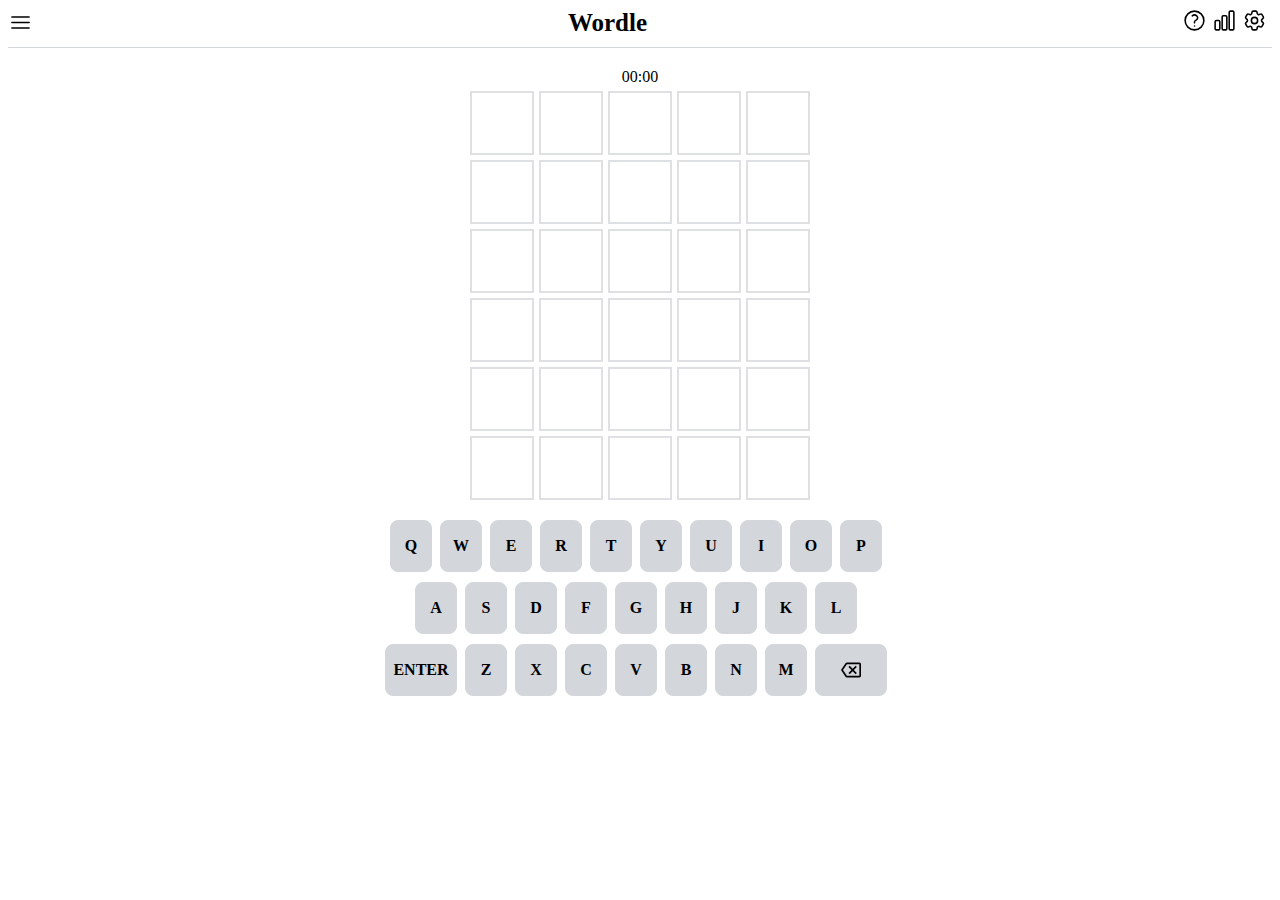
<file: index.html>
<!DOCTYPE html>
<html lang="en">

<head>
    <meta charset="UTF-8">
    <meta name="viewport" content="width=device-width, initial-scale=1.0">
    <title>Document</title>
    <link rel="stylesheet" href="css/main.css">
</head>

<body>
    <header>
        <div class="header-menu">
            <img src="assets/menu.svg" alt="">
        </div>
        <div class="header-title">Wordle</div>
        <div class="header-icons">
            <div class="header-icons__icon">
                <img src="assets/quest.svg" alt="">
            </div>
            <div class="header-icons__icon">
                <img src="assets/chart.svg" alt="">
            </div>
            <div class="header-icons__icon">
                <img src="assets/gear.svg" alt="">
            </div>
        </div>
    </header>

    <main>
        <div id="timer">00:00</div>
        <div class="board-row row-0">
            <div class="board-block" data-index="00"></div>
            <div class="board-block" data-index="01"></div>
            <div class="board-block" data-index="02"></div>
            <div class="board-block" data-index="03"></div>
            <div class="board-block" data-index="04"></div>
        </div>
        <div class="board-row row-1">
            <div class="board-block" data-index="10"></div>
            <div class="board-block" data-index="11"></div>
            <div class="board-block" data-index="12"></div>
            <div class="board-block" data-index="13"></div>
            <div class="board-block" data-index="14"></div>
        </div>
        <div class="board-row row-2">
            <div class="board-block" data-index="20"></div>
            <div class="board-block" data-index="21"></div>
            <div class="board-block" data-index="22"></div>
            <div class="board-block" data-index="23"></div>
            <div class="board-block" data-index="24"></div>
        </div>
        <div class="board-row row-3">
            <div class="board-block" data-index="30"></div>
            <div class="board-block" data-index="31"></div>
            <div class="board-block" data-index="32"></div>
            <div class="board-block" data-index="33"></div>
            <div class="board-block" data-index="34"></div>
        </div>
        <div class="board-row row-4">
            <div class="board-block" data-index="40"></div>
            <div class="board-block" data-index="41"></div>
            <div class="board-block" data-index="42"></div>
            <div class="board-block" data-index="43"></div>
            <div class="board-block" data-index="44"></div>
        </div>
        <div class="board-row row-5">
            <div class="board-block" data-index="50"></div>
            <div class="board-block" data-index="51"></div>
            <div class="board-block" data-index="52"></div>
            <div class="board-block" data-index="53"></div>
            <div class="board-block" data-index="54"></div>
        </div>

    </main>

    <footer>
        <div class="keyboard-row row-0">
            <div class="keyboard-column" data-key="Q">Q</div>
            <div class="keyboard-column" data-key="W">W</div>
            <div class="keyboard-column" data-key="E">E</div>
            <div class="keyboard-column" data-key="R">R</div>
            <div class="keyboard-column" data-key="T">T</div>
            <div class="keyboard-column" data-key="Y">Y</div>
            <div class="keyboard-column" data-key="U">U</div>
            <div class="keyboard-column" data-key="I">I</div>
            <div class="keyboard-column" data-key="O">O</div>
            <div class="keyboard-column" data-key="P">P</div>
        </div>
        <div class="keyboard-row row-1">
            <div class="keyboard-column" data-key="A">A</div>
            <div class="keyboard-column" data-key="S">S</div>
            <div class="keyboard-column" data-key="D">D</div>
            <div class="keyboard-column" data-key="F">F</div>
            <div class="keyboard-column" data-key="G">G</div>
            <div class="keyboard-column" data-key="H">H</div>
            <div class="keyboard-column" data-key="J">J</div>
            <div class="keyboard-column" data-key="K">K</div>
            <div class="keyboard-column" data-key="L">L</div>
        </div>
        <div class="keyboard-row row-2">
            <div class="keyboard-column__custom" data-key="ENTER">ENTER</div>
            <div class="keyboard-column" data-key="Z">Z</div>
            <div class="keyboard-column" data-key="X">X</div>
            <div class="keyboard-column" data-key="C">C</div>
            <div class="keyboard-column" data-key="V">V</div>
            <div class="keyboard-column" data-key="B">B</div>
            <div class="keyboard-column" data-key="N">N</div>
            <div class="keyboard-column" data-key="M">M</div>
            <div class="keyboard-column__custom" data-key="BACK">
                <svg aria-hidden="true" xmlns="http://www.w3.org/2000/svg" height="20" viewBox="0 0 24 24" width="20"
                    class="game-icon" data-testid="icon-backspace">
                    <path fill="var(--color-tone-1)"
                        d="M22 3H7c-.69 0-1.23.35-1.59.88L0 12l5.41 8.11c.36.53.9.89 1.59.89h15c1.1 0 2-.9 2-2V5c0-1.1-.9-2-2-2zm0 16H7.07L2.4 12l4.66-7H22v14zm-11.59-2L14 13.41 17.59 17 19 15.59 15.41 12 19 8.41 17.59 7 14 10.59 10.41 7 9 8.41 12.59 12 9 15.59z">
                    </path>
                </svg>
            </div>
        </div>
    </footer>
    <script src="js/index.js"></script>
</body>

</html>
</file>
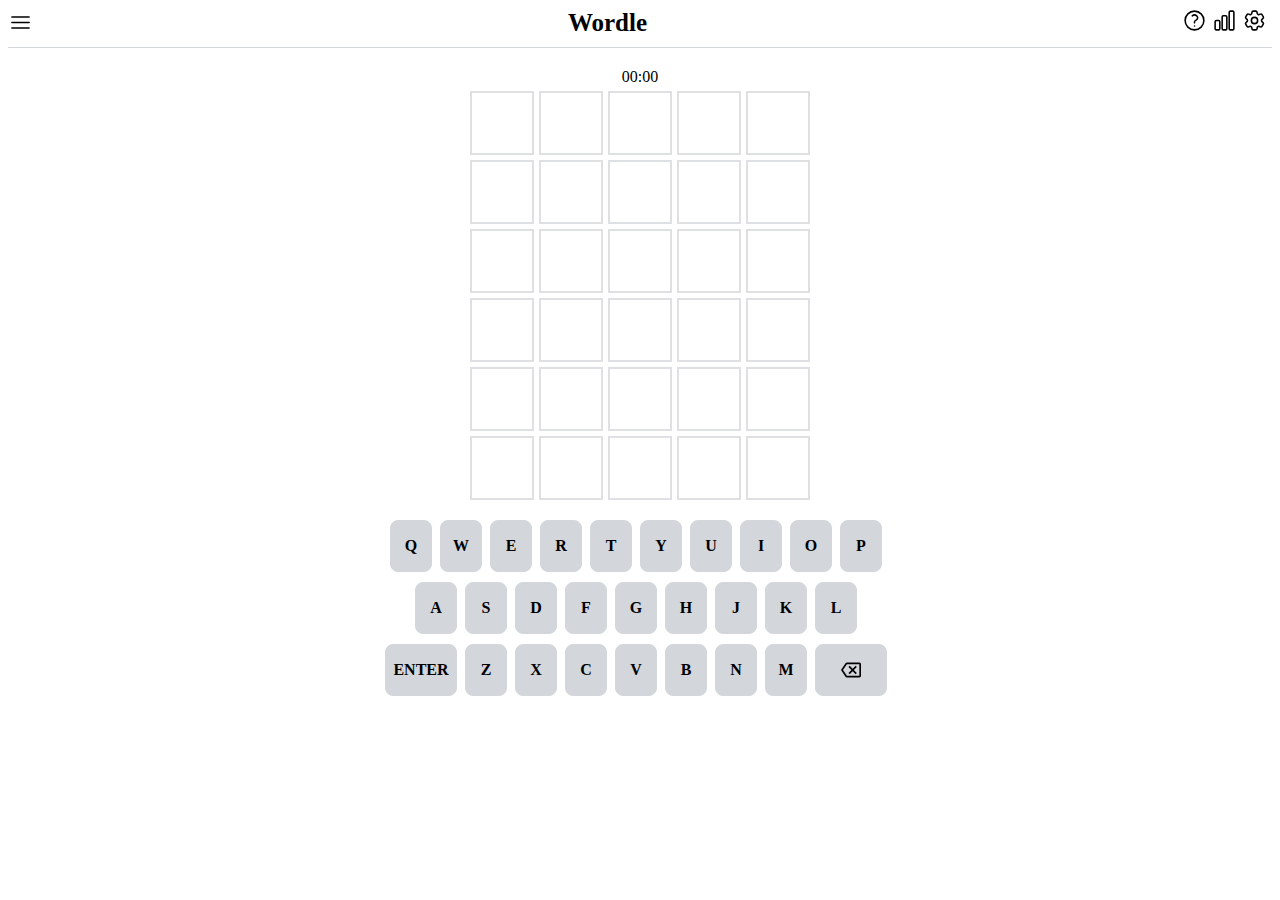
<file: static/index.html>
<!DOCTYPE html>
<html lang="en">

<head>
    <meta charset="UTF-8">
    <meta name="viewport" content="width=device-width, initial-scale=1.0">
    <title>Wordle</title>
    <link rel="stylesheet" href="css/main.css">
</head>

<body>
    <header>
        <div class="header-menu">
            <img src="assets/menu.svg" alt="">
        </div>
        <div class="header-title">Wordle</div>
        <div class="header-icons">
            <div class="header-icons__icon">
                <img src="assets/quest.svg" alt="">
            </div>
            <div class="header-icons__icon">
                <img src="assets/chart.svg" alt="">
            </div>
            <div class="header-icons__icon">
                <img src="assets/gear.svg" alt="">
            </div>
        </div>
    </header>

    <main>
        <div id="timer">00:00</div>
        <div class="board-row row-0">
            <div class="board-block" data-index="00"></div>
            <div class="board-block" data-index="01"></div>
            <div class="board-block" data-index="02"></div>
            <div class="board-block" data-index="03"></div>
            <div class="board-block" data-index="04"></div>
        </div>
        <div class="board-row row-1">
            <div class="board-block" data-index="10"></div>
            <div class="board-block" data-index="11"></div>
            <div class="board-block" data-index="12"></div>
            <div class="board-block" data-index="13"></div>
            <div class="board-block" data-index="14"></div>
        </div>
        <div class="board-row row-2">
            <div class="board-block" data-index="20"></div>
            <div class="board-block" data-index="21"></div>
            <div class="board-block" data-index="22"></div>
            <div class="board-block" data-index="23"></div>
            <div class="board-block" data-index="24"></div>
        </div>
        <div class="board-row row-3">
            <div class="board-block" data-index="30"></div>
            <div class="board-block" data-index="31"></div>
            <div class="board-block" data-index="32"></div>
            <div class="board-block" data-index="33"></div>
            <div class="board-block" data-index="34"></div>
        </div>
        <div class="board-row row-4">
            <div class="board-block" data-index="40"></div>
            <div class="board-block" data-index="41"></div>
            <div class="board-block" data-index="42"></div>
            <div class="board-block" data-index="43"></div>
            <div class="board-block" data-index="44"></div>
        </div>
        <div class="board-row row-5">
            <div class="board-block" data-index="50"></div>
            <div class="board-block" data-index="51"></div>
            <div class="board-block" data-index="52"></div>
            <div class="board-block" data-index="53"></div>
            <div class="board-block" data-index="54"></div>
        </div>

    </main>

    <footer>
        <div class="keyboard-row row-0">
            <div class="keyboard-column" data-key="Q">Q</div>
            <div class="keyboard-column" data-key="W">W</div>
            <div class="keyboard-column" data-key="E">E</div>
            <div class="keyboard-column" data-key="R">R</div>
            <div class="keyboard-column" data-key="T">T</div>
            <div class="keyboard-column" data-key="Y">Y</div>
            <div class="keyboard-column" data-key="U">U</div>
            <div class="keyboard-column" data-key="I">I</div>
            <div class="keyboard-column" data-key="O">O</div>
            <div class="keyboard-column" data-key="P">P</div>
        </div>
        <div class="keyboard-row row-1">
            <div class="keyboard-column" data-key="A">A</div>
            <div class="keyboard-column" data-key="S">S</div>
            <div class="keyboard-column" data-key="D">D</div>
            <div class="keyboard-column" data-key="F">F</div>
            <div class="keyboard-column" data-key="G">G</div>
            <div class="keyboard-column" data-key="H">H</div>
            <div class="keyboard-column" data-key="J">J</div>
            <div class="keyboard-column" data-key="K">K</div>
            <div class="keyboard-column" data-key="L">L</div>
        </div>
        <div class="keyboard-row row-2">
            <div class="keyboard-column__custom" data-key="ENTER">ENTER</div>
            <div class="keyboard-column" data-key="Z">Z</div>
            <div class="keyboard-column" data-key="X">X</div>
            <div class="keyboard-column" data-key="C">C</div>
            <div class="keyboard-column" data-key="V">V</div>
            <div class="keyboard-column" data-key="B">B</div>
            <div class="keyboard-column" data-key="N">N</div>
            <div class="keyboard-column" data-key="M">M</div>
            <div class="keyboard-column__custom" data-key="BACK">
                <svg aria-hidden="true" xmlns="http://www.w3.org/2000/svg" height="20" viewBox="0 0 24 24" width="20"
                    class="game-icon" data-testid="icon-backspace">
                    <path fill="var(--color-tone-1)"
                        d="M22 3H7c-.69 0-1.23.35-1.59.88L0 12l5.41 8.11c.36.53.9.89 1.59.89h15c1.1 0 2-.9 2-2V5c0-1.1-.9-2-2-2zm0 16H7.07L2.4 12l4.66-7H22v14zm-11.59-2L14 13.41 17.59 17 19 15.59 15.41 12 19 8.41 17.59 7 14 10.59 10.41 7 9 8.41 12.59 12 9 15.59z">
                    </path>
                </svg>
            </div>
        </div>
    </footer>
    <script src="js/index.js"></script>
</body>

</html>
</file>
<file: css/main.css>
/*헤더*/
header {
	display: flex;
	justify-content: space-between;
	align-items: center;
	border-bottom: 1px solid #d3d6da;
	padding-bottom: 10px;
	margin-bottom: 10px;
}

.header-menu img {
	width: 25px;
	height: 25px;
}
.header-menu {
	display: flex;
	justify-content: center;
	align-items: center;
	cursor: pointer;
}
.header-title {
	font-weight: bold;
	font-size: 25px;
	cursor: pointer;
}
.header-icons {
	display: flex;
	justify-content: center;
	align-items: center;
	cursor: pointer;
}
.header-icons__icon img {
	margin-right: 5px;
	width: 25px;
	height: 25px;
}
/*메인*/
main {
	display: flex;
	flex-direction: column;
	justify-content: center;
	align-items: center;
	gap: 5px;
	margin: 20px 0 20px 0;
}

.board-row {
	display: flex;
	justify-content: center;
	align-items: center;
	gap: 5px;
}

.board-block {
	display: flex;
	justify-content: center;
	align-items: center;
	border: 2px solid rgb(222, 224, 227);
	width: 60px;
	height: 60px;
	font-weight: bold;
}
/*푸터*/
footer {
	display: flex;
	flex-direction: column;
	justify-content: center;
	align-items: center;
}
.keyboard-row {
	display: flex;
	justify-content: center;
	align-items: center;
	margin-bottom: 10px;
}
.keyboard-column__custom {
	width: 70px;
	height: 50px;
	border: 1px solid #d3d6da;
	border-radius: 8px;
	background-color: #d3d6da;
	margin-right: 8px;
	display: flex;
	justify-content: center;
	align-items: center;
	font-weight: bold;
	cursor: pointer;
}

.keyboard-column {
	width: 40px;
	height: 50px;
	border: 1px solid #d3d6da;
	border-radius: 8px;
	background-color: #d3d6da;
	margin-right: 8px;
	display: flex;
	justify-content: center;
	align-items: center;
	font-weight: bold;
	cursor: pointer;
}
</file>
<file: static/css/main.css>
/*헤더*/
header {
	display: flex;
	justify-content: space-between;
	align-items: center;
	border-bottom: 1px solid #d3d6da;
	padding-bottom: 10px;
	margin-bottom: 10px;
}

.header-menu img {
	width: 25px;
	height: 25px;
}
.header-menu {
	display: flex;
	justify-content: center;
	align-items: center;
	cursor: pointer;
}
.header-title {
	font-weight: bold;
	font-size: 25px;
	cursor: pointer;
}
.header-icons {
	display: flex;
	justify-content: center;
	align-items: center;
	cursor: pointer;
}
.header-icons__icon img {
	margin-right: 5px;
	width: 25px;
	height: 25px;
}
/*메인*/
main {
	display: flex;
	flex-direction: column;
	justify-content: center;
	align-items: center;
	gap: 5px;
	margin: 20px 0 20px 0;
}

.board-row {
	display: flex;
	justify-content: center;
	align-items: center;
	gap: 5px;
}

.board-block {
	display: flex;
	justify-content: center;
	align-items: center;
	border: 2px solid rgb(222, 224, 227);
	width: 60px;
	height: 60px;
	font-weight: bold;
}
/*푸터*/
footer {
	display: flex;
	flex-direction: column;
	justify-content: center;
	align-items: center;
}
.keyboard-row {
	display: flex;
	justify-content: center;
	align-items: center;
	margin-bottom: 10px;
}
.keyboard-column__custom {
	width: 70px;
	height: 50px;
	border: 1px solid #d3d6da;
	border-radius: 8px;
	background-color: #d3d6da;
	margin-right: 8px;
	display: flex;
	justify-content: center;
	align-items: center;
	font-weight: bold;
	cursor: pointer;
}

.keyboard-column {
	width: 40px;
	height: 50px;
	border: 1px solid #d3d6da;
	border-radius: 8px;
	background-color: #d3d6da;
	margin-right: 8px;
	display: flex;
	justify-content: center;
	align-items: center;
	font-weight: bold;
	cursor: pointer;
}
</file>
